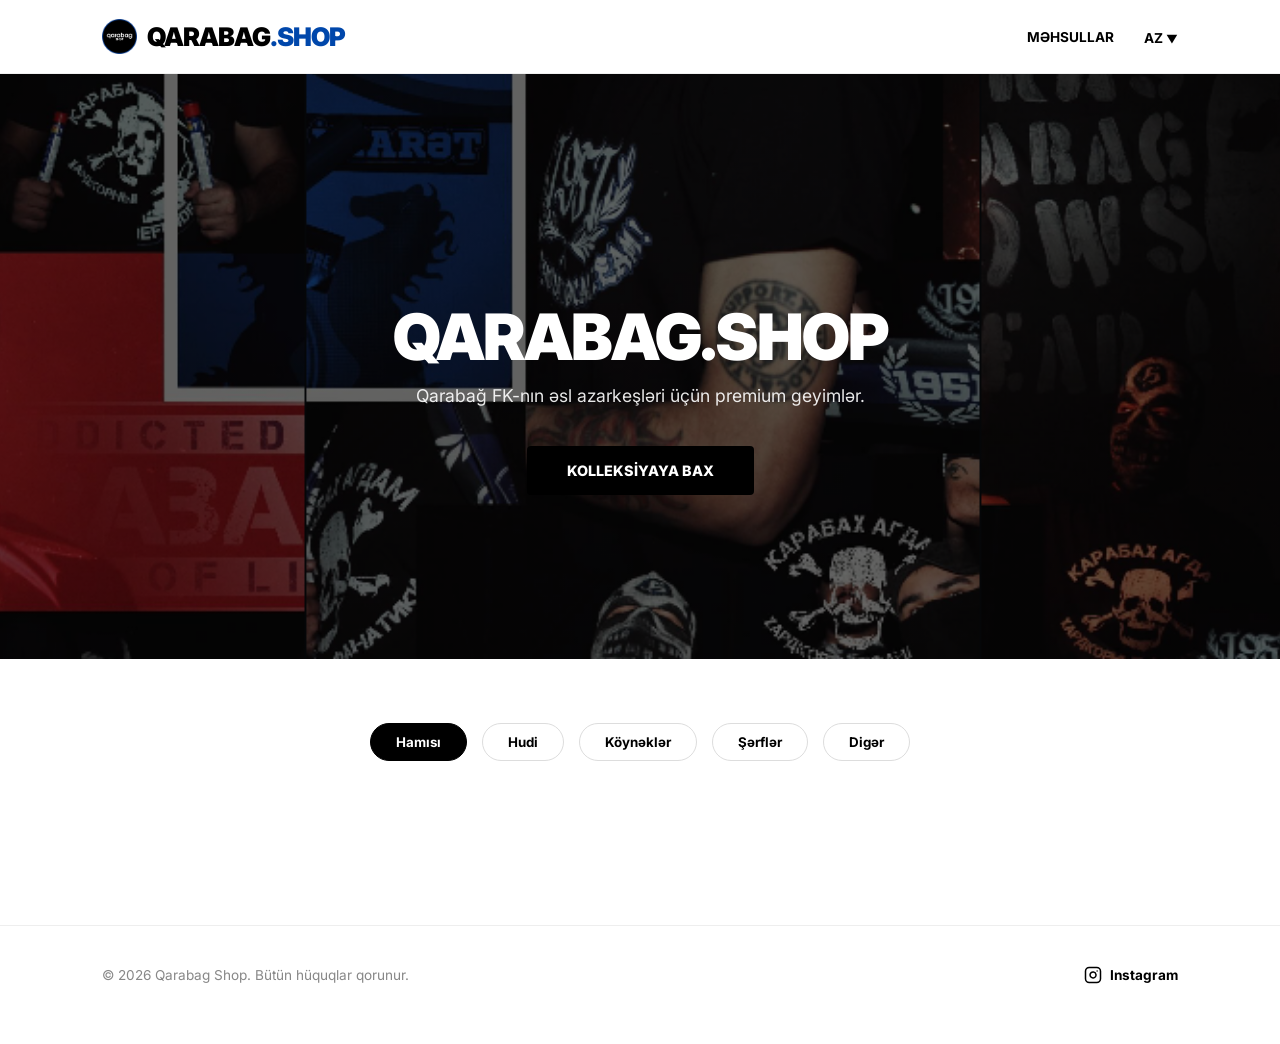
<file: Index.html>
<!DOCTYPE html>
<html lang="az">
<head>
    <meta charset="UTF-8">
    <meta name="viewport" content="width=device-width, initial-scale=1.0">
    <title>Qarabag Shop | Premium Fanshop</title>
    <link rel="icon" type="image/png" href="ShopLogo.png">
    <link href="https://fonts.googleapis.com/css2?family=Inter:wght@400;700;900&display=swap" rel="stylesheet">
    <link rel="stylesheet" href="https://unpkg.com/aos@next/dist/aos.css" />
    <link rel="stylesheet" href="style.css">
</head>
<body>

    <nav class="navbar">
        <a href="index.html" class="logo" style="display: inline-flex; align-items: center; text-decoration: none;">
    <img src="ShopLogo.png" alt="Logo" style="height: 35px; width: auto; margin-right: 10px;">
    QARABAG<span>.SHOP</span>
</a>

<div class="nav-right">
    <a href="#shop-grid" class="nav-link" data-key="nav_products">Məhsullar</a>

            <div class="lang-switcher">
                <span class="nav-link lang-btn" onclick="toggleLangDropdown()">
                    <span id="current-lang-text">AZ</span> <small>▼</small>
                </span>
                <div class="lang-dropdown" id="lang-dropdown">
                    <div onclick="changeLanguage('az')">AZ</div>
                    <div onclick="changeLanguage('ru')">RU</div>
                    <div onclick="changeLanguage('en')">EN</div>
                </div>
            </div>
        </div>
    </nav>

    <header class="hero">
    <div class="hero-content" data-aos="fade-up" data-aos-duration="1200">
        <h1 data-key="hero_title">QARABAG.SHOP</h1> 
        <p data-key="hero_subtitle">Qarabağ FK-nın əsl azarkeşləri üçün premium geyimlər.</p>
        <a href="#shop-grid" class="btn-primary" data-key="hero_btn">Kolleksiyaya bax</a>
    </div>
</header>

    <main class="container">
        <section class="filters">
    <button class="filter-btn active" onclick="filterProducts('all', this)" data-key="filter_all">Hamısı</button>
    <button class="filter-btn" onclick="filterProducts('Hoodies', this)" data-key="filter_hoodies">Hudi</button>
    <button class="filter-btn" onclick="filterProducts('T-shirts', this)" data-key="filter_tshirts">Köynəklər</button>
    <button class="filter-btn" onclick="filterProducts('Scarfs', this)" data-key="filter_scarfs">Şərflər</button>
    <button class="filter-btn" onclick="filterProducts('Other', this)" data-key="filter_other">Digər</button>
</section>

        <div id="shop-grid" class="product-grid" data-aos="fade-up"></div>
    </main>

    <footer class="footer">
        <div class="footer-container">
            <p>&copy; 2026 Qarabag Shop. <span data-key="footer_rights">Bütün hüquqlar qorunur.</span></p>
            
            <a href="https://www.instagram.com/" target="_blank" class="instagram-link">
                <svg viewBox="0 0 24 24" fill="none" stroke="currentColor" stroke-width="2" stroke-linecap="round" stroke-linejoin="round" class="ig-icon">
                    <rect x="2" y="2" width="20" height="20" rx="5" ry="5"></rect>
                    <path d="M16 11.37A4 4 0 1 1 12.63 8 4 4 0 0 1 16 11.37z"></path>
                    <line x1="17.5" y1="6.5" x2="17.51" y2="6.5"></line>
                </svg>
                <span>Instagram</span>
            </a>
        </div>
        <a href="#" onclick="adminAccess()" class="admin-hidden-link">.</a>
    </footer>

    <script src="https://unpkg.com/aos@next/dist/aos.js"></script>
    <script>AOS.init({ once: true, duration: 800 });</script>
    <script src="script.js"></script>
</body>
</html>
</file>
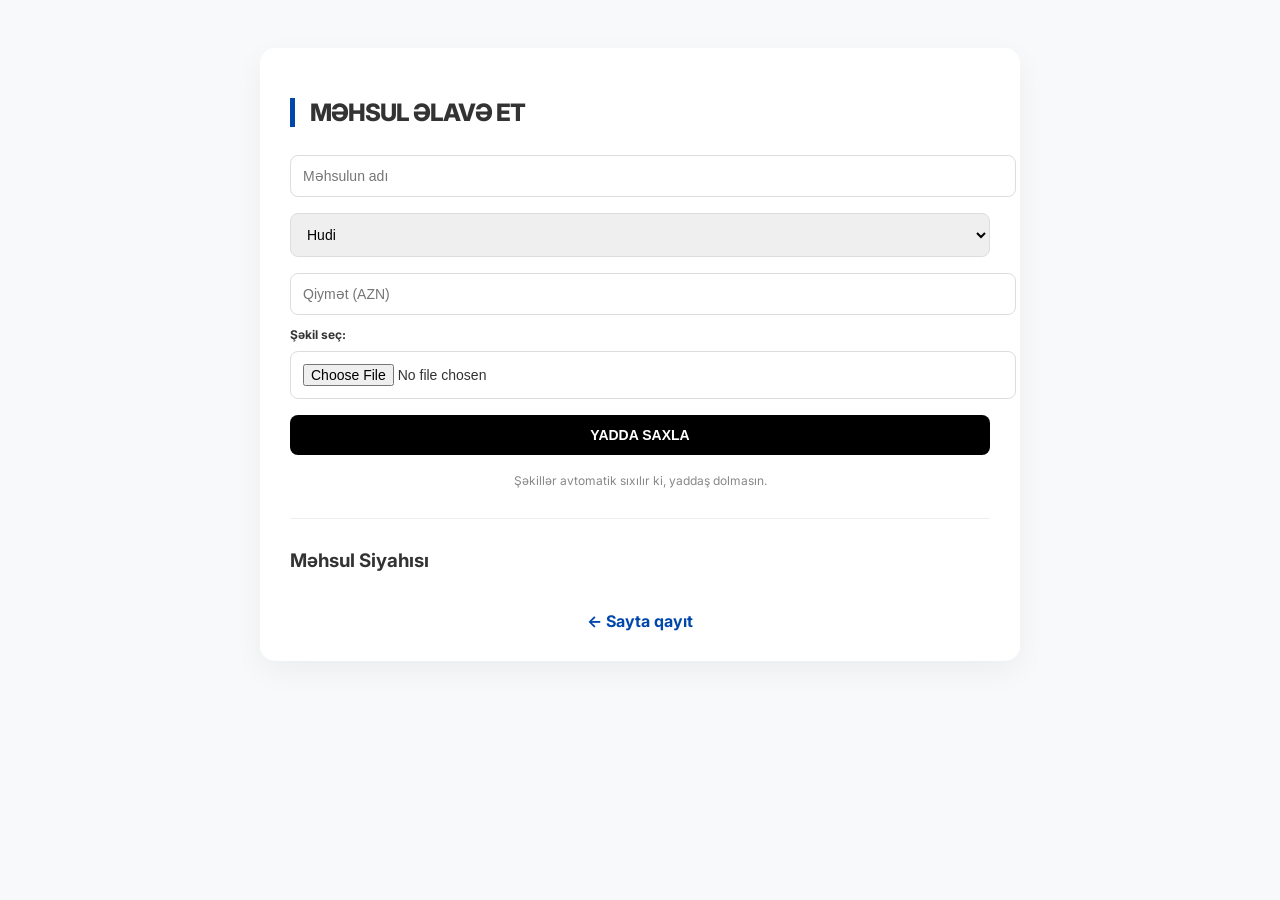
<file: admin.html>
<!DOCTYPE html>
<html lang="az">
<head>
    <meta charset="UTF-8">
    <title>Admin Panel | Qarabag Shop</title>
    <link href="https://fonts.googleapis.com/css2?family=Inter:wght@400;600;800&display=swap" rel="stylesheet">
    <style>
        body { font-family: 'Inter', sans-serif; background: #f8f9fa; padding: 40px; color: #333; }
        .admin-card { max-width: 700px; margin: 0 auto; background: #fff; padding: 30px; border-radius: 15px; box-shadow: 0 10px 30px rgba(0,0,0,0.05); }
        h2 { font-weight: 800; text-transform: uppercase; letter-spacing: -1px; margin-bottom: 20px; border-left: 5px solid #0047AB; padding-left: 15px; }
        input, select, button { width: 100%; padding: 12px; margin: 8px 0; border: 1px solid #ddd; border-radius: 8px; font-size: 14px; outline: none; }
        button { background: #000; color: #fff; border: none; font-weight: 700; cursor: pointer; transition: 0.3s; text-transform: uppercase; }
        button:hover { background: #0047AB; }
        #preview { width: 100%; max-height: 200px; object-fit: contain; display: none; margin: 10px 0; border-radius: 8px; background: #f0f0f0; }
        .product-item { display: flex; align-items: center; background: #fff; padding: 15px; border-radius: 10px; margin-top: 10px; border: 1px solid #eee; }
        .product-item img { width: 60px; height: 60px; border-radius: 5px; object-fit: cover; margin-right: 15px; }
        .product-item info { flex-grow: 1; }
        .btn-delete { width: auto; background: #ff4444; padding: 8px 15px; font-size: 12px; }
        .storage-warning { font-size: 12px; color: #888; text-align: center; margin-top: 10px; }
    </style>
</head>
<body>

<div class="admin-card">
    <h2>Məhsul Əlavə Et</h2>
    <input type="text" id="name" placeholder="Məhsulun adı">
    <select id="cat">
        <option value="Hoodies">Hudi</option>
        <option value="T-shirts">Köynəklər</option>
        <option value="Scarfs">Şərflər</option>
        <option value="Other">Digər</option>
    </select>
    <input type="number" id="price" placeholder="Qiymət (AZN)">
    <label style="font-size: 12px; font-weight: bold;">Şəkil seç:</label>
    <input type="file" id="file" accept="image/*">
    <canvas id="canvas" style="display:none;"></canvas> <img id="preview">
    <button onclick="saveProduct()">Yadda Saxla</button>
    <div class="storage-warning">Şəkillər avtomatik sıxılır ki, yaddaş dolmasın.</div>
    
    <hr style="margin: 30px 0; border: 0; border-top: 1px solid #eee;">
    
    <h3>Məhsul Siyahısı</h3>
    <div id="list"></div>
    <br>
    <a href="index.html" style="display: block; text-align: center; color: #0047AB; text-decoration: none; font-weight: bold;">← Sayta qayıt</a>
</div>

<script>
    let products = JSON.parse(localStorage.getItem('qarabag_products')) || [];
    let compressedImg = "";

    // Функция сжатия изображения
    document.getElementById('file').onchange = function(e) {
        const file = e.target.files[0];
        if (!file) return;

        const reader = new FileReader();
        reader.onload = function(event) {
            const img = new Image();
            img.onload = function() {
                const canvas = document.getElementById('canvas');
                const ctx = canvas.getContext('2d');
                
                // Устанавливаем макс. размер 600px
                const maxWidth = 600;
                const scale = maxWidth / img.width;
                canvas.width = maxWidth;
                canvas.height = img.height * scale;

                ctx.drawImage(img, 0, 0, canvas.width, canvas.height);
                
                // Сжимаем до 70% качества (JPEG)
                compressedImg = canvas.toDataURL('image/jpeg', 0.7);
                document.getElementById('preview').src = compressedImg;
                document.getElementById('preview').style.display = "block";
            };
            img.src = event.target.result;
        };
        reader.readAsDataURL(file);
    };

    function saveProduct() {
        const name = document.getElementById('name').value;
        const cat = document.getElementById('cat').value;
        const price = document.getElementById('price').value;

        if (!name || !price || !compressedImg) {
            alert("Zəhmət olmasa bütün xanaları doldurun!");
            return;
        }

        try {
            products.push({ id: Date.now(), name, category: cat, price, img: compressedImg });
            localStorage.setItem('qarabag_products', JSON.stringify(products));
            location.reload();
        } catch (e) {
            alert("Yaddaş dolub! Köhnə məhsulları silin.");
        }
    }

    function deleteProduct(id) {
        products = products.filter(p => p.id !== id);
        localStorage.setItem('qarabag_products', JSON.stringify(products));
        location.reload();
    }

    document.getElementById('list').innerHTML = products.map(p => `
        <div class="product-item">
            <img src="${p.img}">
            <div class="info">
                <strong>${p.name}</strong><br>
                <small>${p.price} AZN</small>
            </div>
            <button class="btn-delete" onclick="deleteProduct(${p.id})">Sil</button>
        </div>
    `).join('');
</script>

</body>
</html>
</file>
<file: style.css>
:root {
    --primary: #0047AB; 
    --bg: #FFFFFF;
    --text: #1a1a1a;
}

html { scroll-behavior: smooth; }
* { margin: 0; padding: 0; box-sizing: border-box; font-family: 'Inter', sans-serif; }
body { background: var(--bg); color: var(--text); overflow-x: hidden; }

/* Навигация */
.navbar {
    display: flex; justify-content: space-between; align-items: center;
    padding: 1.2rem 8%; background: #fff; border-bottom: 1px solid #f0f0f0;
    position: sticky; top: 0; z-index: 1000;
}

.logo { font-weight: 900; font-size: 1.6rem; text-decoration: none; color: #000; letter-spacing: -1px; }
.logo span { color: var(--primary); }

.nav-right { display: flex; align-items: center; gap: 30px; }

.nav-link {
    text-decoration: none; color: #000; font-weight: 700; font-size: 0.85rem;
    text-transform: uppercase; cursor: pointer; transition: 0.3s;
}
.nav-link:hover { color: var(--primary); }

/* Выбор языка */
.lang-switcher { position: relative; cursor: pointer; }

.lang-dropdown {
    position: absolute;
    top: 100%;
    right: 0;
    background: #fff;
    border: 1px solid #eee;
    border-radius: 8px;
    display: none; /* Скрыто по умолчанию */
    box-shadow: 0 5px 15px rgba(0,0,0,0.1);
    z-index: 1000;
}

.lang-dropdown.show {
    display: block; /* Показываем при клике */
}

.lang-dropdown div {
    padding: 10px 20px;
    font-size: 14px;
    font-weight: 600;
    transition: 0.2s;
}

.lang-dropdown div:hover {
    background: #f4f4f4;
    color: #0047AB;
}
/* Hero секция */
/* style.css */
.hero {
    height: 65vh; /* Уменьшили высоту секции с 80 до 65 */
    background: linear-gradient(rgba(0, 0, 0, 0.6), rgba(0, 0, 0, 0.6)), 
                url('fon.png') no-repeat center center; 
    background-size: cover;
    background-attachment: fixed;
    display: flex;
    align-items: center;
    justify-content: center;
    text-align: center;
    color: #fff;
    padding-top: 60px; /* Небольшой сдвиг контента вниз для баланса */
}

.hero-content h1 {
    font-size: 4rem; 
    font-weight: 900;
    letter-spacing: -2px;
    margin-bottom: 10px;
    text-transform: uppercase;
}

.hero-content p {
    font-size: 1.1rem;
    margin-bottom: 40px; /* Увеличили отступ снизу, чтобы спустить кнопку ниже */
    opacity: 0.9;
}

/* Кнопка "Kolleksiyaya bax" */
.btn-primary {
    display: inline-block;
    background: #000;
    color: #fff;
    padding: 16px 40px; /* Чуть увеличили размер кнопки для солидности */
    text-decoration: none;
    font-weight: 800;
    border-radius: 4px;
    text-transform: uppercase;
    font-size: 0.9rem;
    transition: 0.3s ease;
}

.btn-primary:hover {
    background: #0047AB; /* Твой фирменный синий при наведении */
    transform: translateY(-3px);
}

/* Адаптивность для мобильных устройств */
@media (max-width: 768px) {
    .hero {
        height: 50vh; /* На телефонах секция будет еще компактнее */
    }
    .hero-content h1 {
        font-size: 2.5rem;
    }
}
/* Витрина */
.container { padding: 4rem 8%; }
.filters { display: flex; gap: 15px; justify-content: center; margin-bottom: 50px; }
.filter-btn { 
    padding: 10px 25px; border: 1px solid #ddd; background: transparent; 
    cursor: pointer; border-radius: 50px; font-weight: 700; transition: 0.3s; 
}
.filter-btn.active { background: #000; color: #fff; border-color: #000; }

.product-grid { display: grid; grid-template-columns: repeat(auto-fill, minmax(280px, 1fr)); gap: 40px; }
.product-card { transition: 0.4s; }
.product-image { width: 100%; height: 380px; object-fit: cover; border-radius: 12px; background: #f5f5f5; }
.product-info { padding: 15px 5px; text-align: left; }
.product-info h3 { font-size: 1rem; font-weight: 700; margin-bottom: 5px; }
.product-price { font-weight: 900; color: var(--primary); font-size: 1.2rem; }

/* Футер */
.footer { padding: 2.5rem 8%; background: #fff; border-top: 1px solid #eee; margin-top: 50px; }
.footer-container { display: flex; justify-content: space-between; align-items: center; }
.footer p { color: #888; font-size: 0.85rem; }

.instagram-link { display: flex; align-items: center; gap: 8px; text-decoration: none; color: #000; font-weight: 700; font-size: 0.85rem; transition: 0.3s; }
.instagram-link:hover { color: var(--primary); transform: translateY(-2px); }
.ig-icon { width: 18px; height: 18px; }

.admin-hidden-link { opacity: 0; font-size: 1px; }

@keyframes fadeIn { from { opacity: 0; transform: translateY(10px); } to { opacity: 1; transform: translateY(0); } }

@media (max-width: 768px) {
    .hero h1 { font-size: 2.5rem; }
    .footer-container { flex-direction: column; gap: 15px; text-align: center; }
    .product-grid { grid-template-columns: 1fr 1fr; gap: 15px; }
}
</file>
